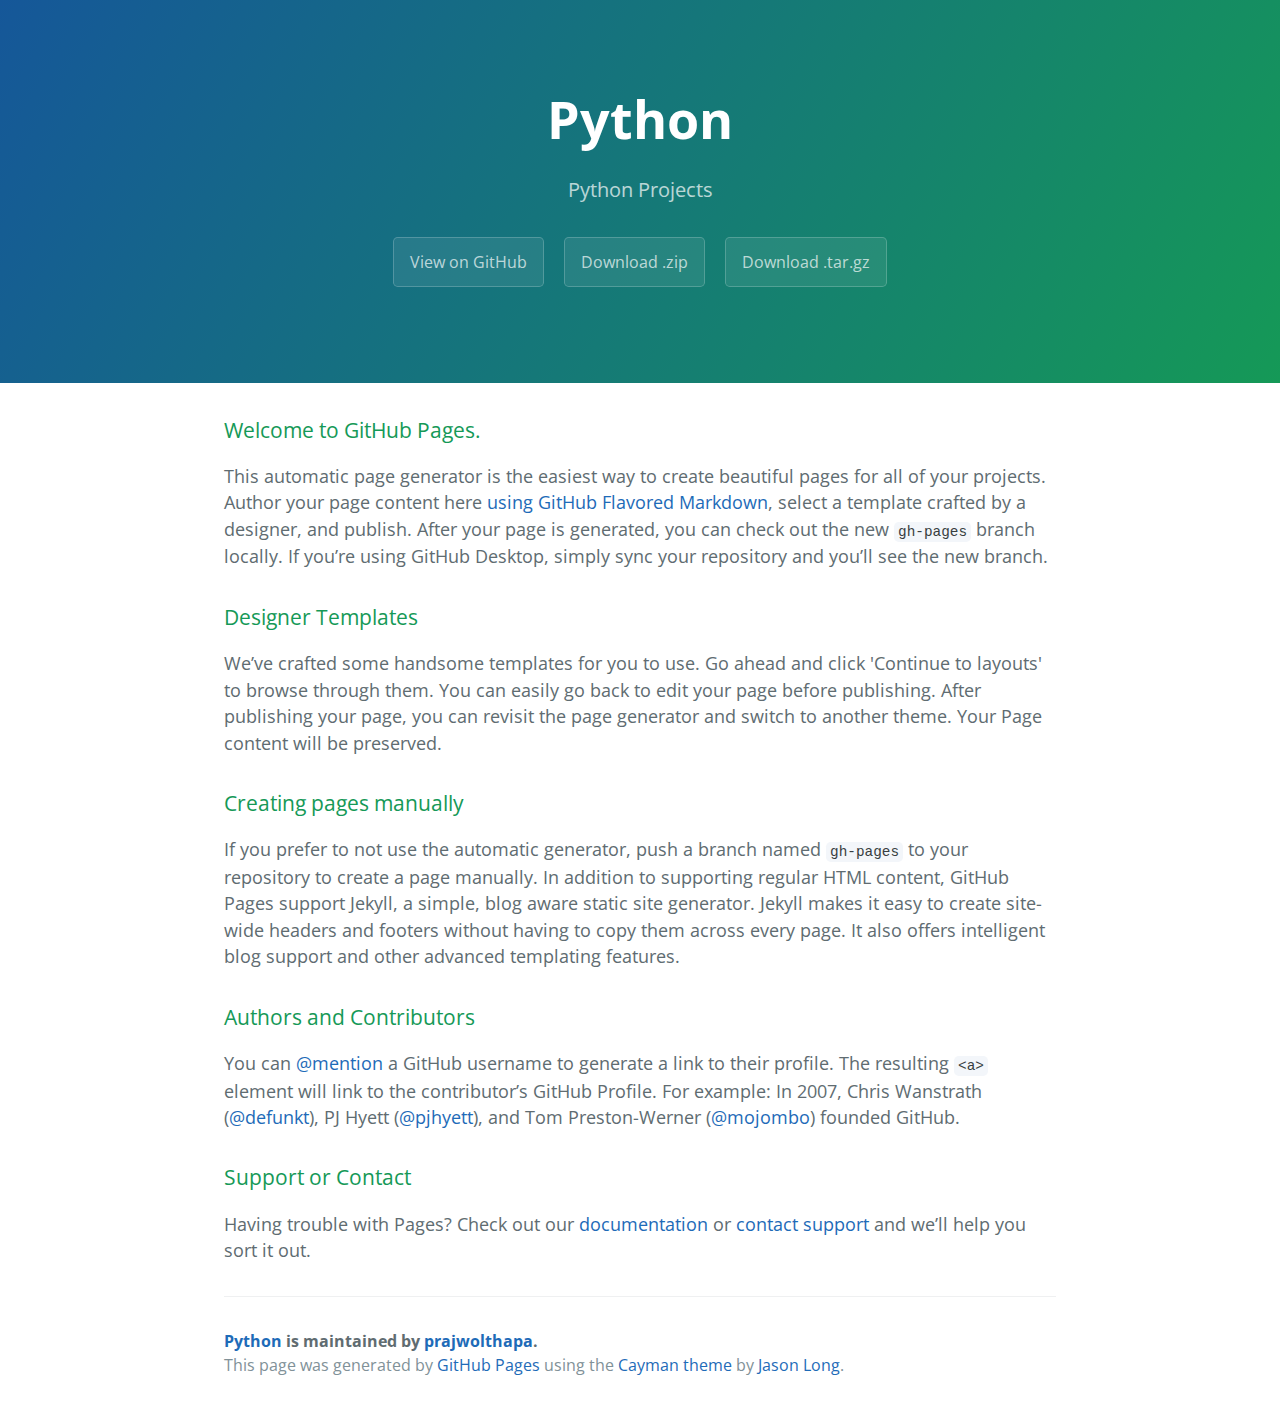
<file: index.html>
<!DOCTYPE html>
<html lang="en-us">
  <head>
    <meta charset="UTF-8">
    <title>Python by prajwolthapa</title>
    <meta name="viewport" content="width=device-width, initial-scale=1">
    <link rel="stylesheet" type="text/css" href="stylesheets/normalize.css" media="screen">
    <link href='https://fonts.googleapis.com/css?family=Open+Sans:400,700' rel='stylesheet' type='text/css'>
    <link rel="stylesheet" type="text/css" href="stylesheets/stylesheet.css" media="screen">
    <link rel="stylesheet" type="text/css" href="stylesheets/github-light.css" media="screen">
  </head>
  <body>
    <section class="page-header">
      <h1 class="project-name">Python</h1>
      <h2 class="project-tagline">Python Projects</h2>
      <a href="https://github.com/prajwolthapa/python" class="btn">View on GitHub</a>
      <a href="https://github.com/prajwolthapa/python/zipball/master" class="btn">Download .zip</a>
      <a href="https://github.com/prajwolthapa/python/tarball/master" class="btn">Download .tar.gz</a>
    </section>

    <section class="main-content">
      <h3>
<a id="welcome-to-github-pages" class="anchor" href="#welcome-to-github-pages" aria-hidden="true"><span aria-hidden="true" class="octicon octicon-link"></span></a>Welcome to GitHub Pages.</h3>

<p>This automatic page generator is the easiest way to create beautiful pages for all of your projects. Author your page content here <a href="https://guides.github.com/features/mastering-markdown/">using GitHub Flavored Markdown</a>, select a template crafted by a designer, and publish. After your page is generated, you can check out the new <code>gh-pages</code> branch locally. If you’re using GitHub Desktop, simply sync your repository and you’ll see the new branch.</p>

<h3>
<a id="designer-templates" class="anchor" href="#designer-templates" aria-hidden="true"><span aria-hidden="true" class="octicon octicon-link"></span></a>Designer Templates</h3>

<p>We’ve crafted some handsome templates for you to use. Go ahead and click 'Continue to layouts' to browse through them. You can easily go back to edit your page before publishing. After publishing your page, you can revisit the page generator and switch to another theme. Your Page content will be preserved.</p>

<h3>
<a id="creating-pages-manually" class="anchor" href="#creating-pages-manually" aria-hidden="true"><span aria-hidden="true" class="octicon octicon-link"></span></a>Creating pages manually</h3>

<p>If you prefer to not use the automatic generator, push a branch named <code>gh-pages</code> to your repository to create a page manually. In addition to supporting regular HTML content, GitHub Pages support Jekyll, a simple, blog aware static site generator. Jekyll makes it easy to create site-wide headers and footers without having to copy them across every page. It also offers intelligent blog support and other advanced templating features.</p>

<h3>
<a id="authors-and-contributors" class="anchor" href="#authors-and-contributors" aria-hidden="true"><span aria-hidden="true" class="octicon octicon-link"></span></a>Authors and Contributors</h3>

<p>You can <a href="https://help.github.com/articles/basic-writing-and-formatting-syntax/#mentioning-users-and-teams" class="user-mention">@mention</a> a GitHub username to generate a link to their profile. The resulting <code>&lt;a&gt;</code> element will link to the contributor’s GitHub Profile. For example: In 2007, Chris Wanstrath (<a href="https://github.com/defunkt" class="user-mention">@defunkt</a>), PJ Hyett (<a href="https://github.com/pjhyett" class="user-mention">@pjhyett</a>), and Tom Preston-Werner (<a href="https://github.com/mojombo" class="user-mention">@mojombo</a>) founded GitHub.</p>

<h3>
<a id="support-or-contact" class="anchor" href="#support-or-contact" aria-hidden="true"><span aria-hidden="true" class="octicon octicon-link"></span></a>Support or Contact</h3>

<p>Having trouble with Pages? Check out our <a href="https://help.github.com/pages">documentation</a> or <a href="https://github.com/contact">contact support</a> and we’ll help you sort it out.</p>

      <footer class="site-footer">
        <span class="site-footer-owner"><a href="https://github.com/prajwolthapa/python">Python</a> is maintained by <a href="https://github.com/prajwolthapa">prajwolthapa</a>.</span>

        <span class="site-footer-credits">This page was generated by <a href="https://pages.github.com">GitHub Pages</a> using the <a href="https://github.com/jasonlong/cayman-theme">Cayman theme</a> by <a href="https://twitter.com/jasonlong">Jason Long</a>.</span>
      </footer>

    </section>

  
  </body>
</html>
</file>
<file: stylesheets/stylesheet.css>
* {
  box-sizing: border-box; }

body {
  padding: 0;
  margin: 0;
  font-family: "Open Sans", "Helvetica Neue", Helvetica, Arial, sans-serif;
  font-size: 16px;
  line-height: 1.5;
  color: #606c71; }

a {
  color: #1e6bb8;
  text-decoration: none; }
  a:hover {
    text-decoration: underline; }

.btn {
  display: inline-block;
  margin-bottom: 1rem;
  color: rgba(255, 255, 255, 0.7);
  background-color: rgba(255, 255, 255, 0.08);
  border-color: rgba(255, 255, 255, 0.2);
  border-style: solid;
  border-width: 1px;
  border-radius: 0.3rem;
  transition: color 0.2s, background-color 0.2s, border-color 0.2s; }
  .btn + .btn {
    margin-left: 1rem; }

.btn:hover {
  color: rgba(255, 255, 255, 0.8);
  text-decoration: none;
  background-color: rgba(255, 255, 255, 0.2);
  border-color: rgba(255, 255, 255, 0.3); }

@media screen and (min-width: 64em) {
  .btn {
    padding: 0.75rem 1rem; } }

@media screen and (min-width: 42em) and (max-width: 64em) {
  .btn {
    padding: 0.6rem 0.9rem;
    font-size: 0.9rem; } }

@media screen and (max-width: 42em) {
  .btn {
    display: block;
    width: 100%;
    padding: 0.75rem;
    font-size: 0.9rem; }
    .btn + .btn {
      margin-top: 1rem;
      margin-left: 0; } }

.page-header {
  color: #fff;
  text-align: center;
  background-color: #159957;
  background-image: linear-gradient(120deg, #155799, #159957); }

@media screen and (min-width: 64em) {
  .page-header {
    padding: 5rem 6rem; } }

@media screen and (min-width: 42em) and (max-width: 64em) {
  .page-header {
    padding: 3rem 4rem; } }

@media screen and (max-width: 42em) {
  .page-header {
    padding: 2rem 1rem; } }

.project-name {
  margin-top: 0;
  margin-bottom: 0.1rem; }

@media screen and (min-width: 64em) {
  .project-name {
    font-size: 3.25rem; } }

@media screen and (min-width: 42em) and (max-width: 64em) {
  .project-name {
    font-size: 2.25rem; } }

@media screen and (max-width: 42em) {
  .project-name {
    font-size: 1.75rem; } }

.project-tagline {
  margin-bottom: 2rem;
  font-weight: normal;
  opacity: 0.7; }

@media screen and (min-width: 64em) {
  .project-tagline {
    font-size: 1.25rem; } }

@media screen and (min-width: 42em) and (max-width: 64em) {
  .project-tagline {
    font-size: 1.15rem; } }

@media screen and (max-width: 42em) {
  .project-tagline {
    font-size: 1rem; } }

.main-content :first-child {
  margin-top: 0; }
.main-content img {
  max-width: 100%; }
.main-content h1, .main-content h2, .main-content h3, .main-content h4, .main-content h5, .main-content h6 {
  margin-top: 2rem;
  margin-bottom: 1rem;
  font-weight: normal;
  color: #159957; }
.main-content p {
  margin-bottom: 1em; }
.main-content code {
  padding: 2px 4px;
  font-family: Consolas, "Liberation Mono", Menlo, Courier, monospace;
  font-size: 0.9rem;
  color: #383e41;
  background-color: #f3f6fa;
  border-radius: 0.3rem; }
.main-content pre {
  padding: 0.8rem;
  margin-top: 0;
  margin-bottom: 1rem;
  font: 1rem Consolas, "Liberation Mono", Menlo, Courier, monospace;
  color: #567482;
  word-wrap: normal;
  background-color: #f3f6fa;
  border: solid 1px #dce6f0;
  border-radius: 0.3rem; }
  .main-content pre > code {
    padding: 0;
    margin: 0;
    font-size: 0.9rem;
    color: #567482;
    word-break: normal;
    white-space: pre;
    background: transparent;
    border: 0; }
.main-content .highlight {
  margin-bottom: 1rem; }
  .main-content .highlight pre {
    margin-bottom: 0;
    word-break: normal; }
.main-content .highlight pre, .main-content pre {
  padding: 0.8rem;
  overflow: auto;
  font-size: 0.9rem;
  line-height: 1.45;
  border-radius: 0.3rem; }
.main-content pre code, .main-content pre tt {
  display: inline;
  max-width: initial;
  padding: 0;
  margin: 0;
  overflow: initial;
  line-height: inherit;
  word-wrap: normal;
  background-color: transparent;
  border: 0; }
  .main-content pre code:before, .main-content pre code:after, .main-content pre tt:before, .main-content pre tt:after {
    content: normal; }
.main-content ul, .main-content ol {
  margin-top: 0; }
.main-content blockquote {
  padding: 0 1rem;
  margin-left: 0;
  color: #819198;
  border-left: 0.3rem solid #dce6f0; }
  .main-content blockquote > :first-child {
    margin-top: 0; }
  .main-content blockquote > :last-child {
    margin-bottom: 0; }
.main-content table {
  display: block;
  width: 100%;
  overflow: auto;
  word-break: normal;
  word-break: keep-all; }
  .main-content table th {
    font-weight: bold; }
  .main-content table th, .main-content table td {
    padding: 0.5rem 1rem;
    border: 1px solid #e9ebec; }
.main-content dl {
  padding: 0; }
  .main-content dl dt {
    padding: 0;
    margin-top: 1rem;
    font-size: 1rem;
    font-weight: bold; }
  .main-content dl dd {
    padding: 0;
    margin-bottom: 1rem; }
.main-content hr {
  height: 2px;
  padding: 0;
  margin: 1rem 0;
  background-color: #eff0f1;
  border: 0; }

@media screen and (min-width: 64em) {
  .main-content {
    max-width: 64rem;
    padding: 2rem 6rem;
    margin: 0 auto;
    font-size: 1.1rem; } }

@media screen and (min-width: 42em) and (max-width: 64em) {
  .main-content {
    padding: 2rem 4rem;
    font-size: 1.1rem; } }

@media screen and (max-width: 42em) {
  .main-content {
    padding: 2rem 1rem;
    font-size: 1rem; } }

.site-footer {
  padding-top: 2rem;
  margin-top: 2rem;
  border-top: solid 1px #eff0f1; }

.site-footer-owner {
  display: block;
  font-weight: bold; }

.site-footer-credits {
  color: #819198; }

@media screen and (min-width: 64em) {
  .site-footer {
    font-size: 1rem; } }

@media screen and (min-width: 42em) and (max-width: 64em) {
  .site-footer {
    font-size: 1rem; } }

@media screen and (max-width: 42em) {
  .site-footer {
    font-size: 0.9rem; } }
</file>
<file: stylesheets/github-light.css>
/*
The MIT License (MIT)

Copyright (c) 2016 GitHub, Inc.

Permission is hereby granted, free of charge, to any person obtaining a copy
of this software and associated documentation files (the "Software"), to deal
in the Software without restriction, including without limitation the rights
to use, copy, modify, merge, publish, distribute, sublicense, and/or sell
copies of the Software, and to permit persons to whom the Software is
furnished to do so, subject to the following conditions:

The above copyright notice and this permission notice shall be included in all
copies or substantial portions of the Software.

THE SOFTWARE IS PROVIDED "AS IS", WITHOUT WARRANTY OF ANY KIND, EXPRESS OR
IMPLIED, INCLUDING BUT NOT LIMITED TO THE WARRANTIES OF MERCHANTABILITY,
FITNESS FOR A PARTICULAR PURPOSE AND NONINFRINGEMENT. IN NO EVENT SHALL THE
AUTHORS OR COPYRIGHT HOLDERS BE LIABLE FOR ANY CLAIM, DAMAGES OR OTHER
LIABILITY, WHETHER IN AN ACTION OF CONTRACT, TORT OR OTHERWISE, ARISING FROM,
OUT OF OR IN CONNECTION WITH THE SOFTWARE OR THE USE OR OTHER DEALINGS IN THE
SOFTWARE.

*/

.pl-c /* comment */ {
  color: #969896;
}

.pl-c1 /* constant, variable.other.constant, support, meta.property-name, support.constant, support.variable, meta.module-reference, markup.raw, meta.diff.header */,
.pl-s .pl-v /* string variable */ {
  color: #0086b3;
}

.pl-e /* entity */,
.pl-en /* entity.name */ {
  color: #795da3;
}

.pl-smi /* variable.parameter.function, storage.modifier.package, storage.modifier.import, storage.type.java, variable.other */,
.pl-s .pl-s1 /* string source */ {
  color: #333;
}

.pl-ent /* entity.name.tag */ {
  color: #63a35c;
}

.pl-k /* keyword, storage, storage.type */ {
  color: #a71d5d;
}

.pl-s /* string */,
.pl-pds /* punctuation.definition.string, string.regexp.character-class */,
.pl-s .pl-pse .pl-s1 /* string punctuation.section.embedded source */,
.pl-sr /* string.regexp */,
.pl-sr .pl-cce /* string.regexp constant.character.escape */,
.pl-sr .pl-sre /* string.regexp source.ruby.embedded */,
.pl-sr .pl-sra /* string.regexp string.regexp.arbitrary-repitition */ {
  color: #183691;
}

.pl-v /* variable */ {
  color: #ed6a43;
}

.pl-id /* invalid.deprecated */ {
  color: #b52a1d;
}

.pl-ii /* invalid.illegal */ {
  color: #f8f8f8;
  background-color: #b52a1d;
}

.pl-sr .pl-cce /* string.regexp constant.character.escape */ {
  font-weight: bold;
  color: #63a35c;
}

.pl-ml /* markup.list */ {
  color: #693a17;
}

.pl-mh /* markup.heading */,
.pl-mh .pl-en /* markup.heading entity.name */,
.pl-ms /* meta.separator */ {
  font-weight: bold;
  color: #1d3e81;
}

.pl-mq /* markup.quote */ {
  color: #008080;
}

.pl-mi /* markup.italic */ {
  font-style: italic;
  color: #333;
}

.pl-mb /* markup.bold */ {
  font-weight: bold;
  color: #333;
}

.pl-md /* markup.deleted, meta.diff.header.from-file */ {
  color: #bd2c00;
  background-color: #ffecec;
}

.pl-mi1 /* markup.inserted, meta.diff.header.to-file */ {
  color: #55a532;
  background-color: #eaffea;
}

.pl-mdr /* meta.diff.range */ {
  font-weight: bold;
  color: #795da3;
}

.pl-mo /* meta.output */ {
  color: #1d3e81;
}
</file>
